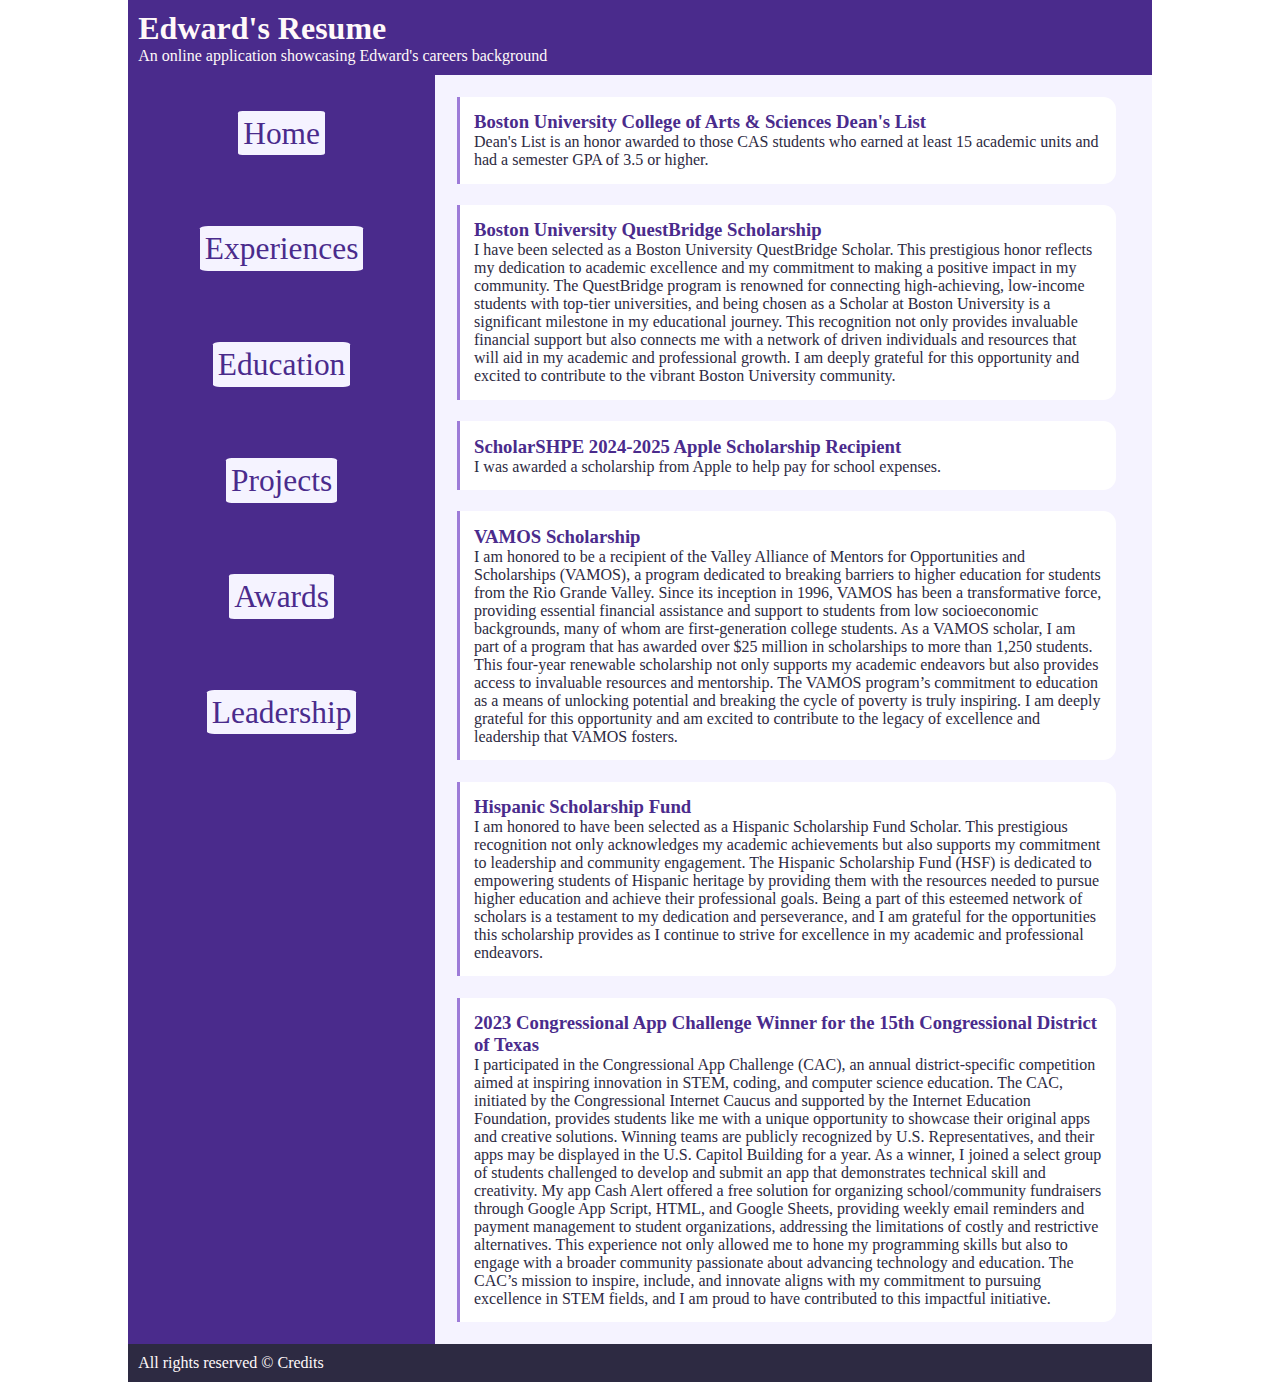
<file: awards.html>
<!DOCTYPE html>
<html lang="en">
    <head>
        <meta charset="UTF-8">
        <meta name="description" content="A website showcasing Edward Reyna's Online Resume">
        <title>Awards | Edward's Resume</title>
        <link rel="stylesheet" type="text/css" href="index.css">
    </head>
    <body>
        <div id="page-wrapper">
            <header>
                <h1>Edward's Resume</h1>
                <p>An online application showcasing Edward's careers background</p>
            </header>
            <div id="container">
                <nav>
                    <ul>
                        <li><a href="index.html">Home</a></li>
                        <li><a href="experiences.html">Experiences</a></li>
                        <li><a href="education.html">Education</a></li>
                        <li><a href="projects.html">Projects</a></li>
                        <li><a href="awards.html">Awards</a></li>
                        <li><a href="leadership.html">Leadership</a></li>
                    </ul>
                </nav>
                <main>
                    <div class="content-container">
                        <h3>Boston University College of Arts & Sciences Dean's List</h3>
                        <p>Dean's List is an honor awarded to those CAS students who earned at least 15 academic units and had a semester GPA of 3.5 or higher.</p>
                    </div>

                    <div class="content-container">
                        <h3>Boston University QuestBridge Scholarship</h3>
                        <p>I have been selected as a Boston University QuestBridge Scholar. This prestigious honor reflects my dedication to academic excellence and my commitment to making a positive impact in my community. The QuestBridge program is renowned for connecting high-achieving, low-income students with top-tier universities, and being chosen as a Scholar at Boston University is a significant milestone in my educational journey. This recognition not only provides invaluable financial support but also connects me with a network of driven individuals and resources that will aid in my academic and professional growth. I am deeply grateful for this opportunity and excited to contribute to the vibrant Boston University community.</p>
                    </div>

                    <div class="content-container">
                        <h3>ScholarSHPE 2024-2025 Apple Scholarship Recipient</h3>
                        <p>I was awarded a scholarship from Apple to help pay for school expenses.</p>
                    </div>

                    <div class="content-container">
                        <h3>VAMOS Scholarship</h3>
                        <p>I am honored to be a recipient of the Valley Alliance of Mentors for Opportunities and Scholarships (VAMOS), a program dedicated to breaking barriers to higher education for students from the Rio Grande Valley. Since its inception in 1996, VAMOS has been a transformative force, providing essential financial assistance and support to students from low socioeconomic backgrounds, many of whom are first-generation college students. As a VAMOS scholar, I am part of a program that has awarded over $25 million in scholarships to more than 1,250 students. This four-year renewable scholarship not only supports my academic endeavors but also provides access to invaluable resources and mentorship. The VAMOS program’s commitment to education as a means of unlocking potential and breaking the cycle of poverty is truly inspiring. I am deeply grateful for this opportunity and am excited to contribute to the legacy of excellence and leadership that VAMOS fosters.</p>
                    </div>

                    <div class="content-container">
                        <h3>Hispanic Scholarship Fund</h3>
                        <p>I am honored to have been selected as a Hispanic Scholarship Fund Scholar. This prestigious recognition not only acknowledges my academic achievements but also supports my commitment to leadership and community engagement. The Hispanic Scholarship Fund (HSF) is dedicated to empowering students of Hispanic heritage by providing them with the resources needed to pursue higher education and achieve their professional goals. Being a part of this esteemed network of scholars is a testament to my dedication and perseverance, and I am grateful for the opportunities this scholarship provides as I continue to strive for excellence in my academic and professional endeavors.</p>
                    </div>

                    <div class="content-container">
                        <h3>2023 Congressional App Challenge Winner for the 15th Congressional District of Texas</h3>
                        <p>I participated in the Congressional App Challenge (CAC), an annual district-specific competition aimed at inspiring innovation in STEM, coding, and computer science education. The CAC, initiated by the Congressional Internet Caucus and supported by the Internet Education Foundation, provides students like me with a unique opportunity to showcase their original apps and creative solutions. Winning teams are publicly recognized by U.S. Representatives, and their apps may be displayed in the U.S. Capitol Building for a year. As a winner, I joined a select group of students challenged to develop and submit an app that demonstrates technical skill and creativity. My app Cash Alert offered a free solution for organizing school/community fundraisers through Google App Script, HTML, and Google Sheets, providing weekly email reminders and payment management to student organizations, addressing the limitations of costly and restrictive alternatives. This experience not only allowed me to hone my programming skills but also to engage with a broader community passionate about advancing technology and education. The CAC’s mission to inspire, include, and innovate aligns with my commitment to pursuing excellence in STEM fields, and I am proud to have contributed to this impactful initiative.</p>
                    </div>
                    </main>
            </div>
            <footer>
                <p>All rights reserved &#169; <a href="">Credits</a></p>
            </footer>
        </div>
    </body>
</html>
</file>
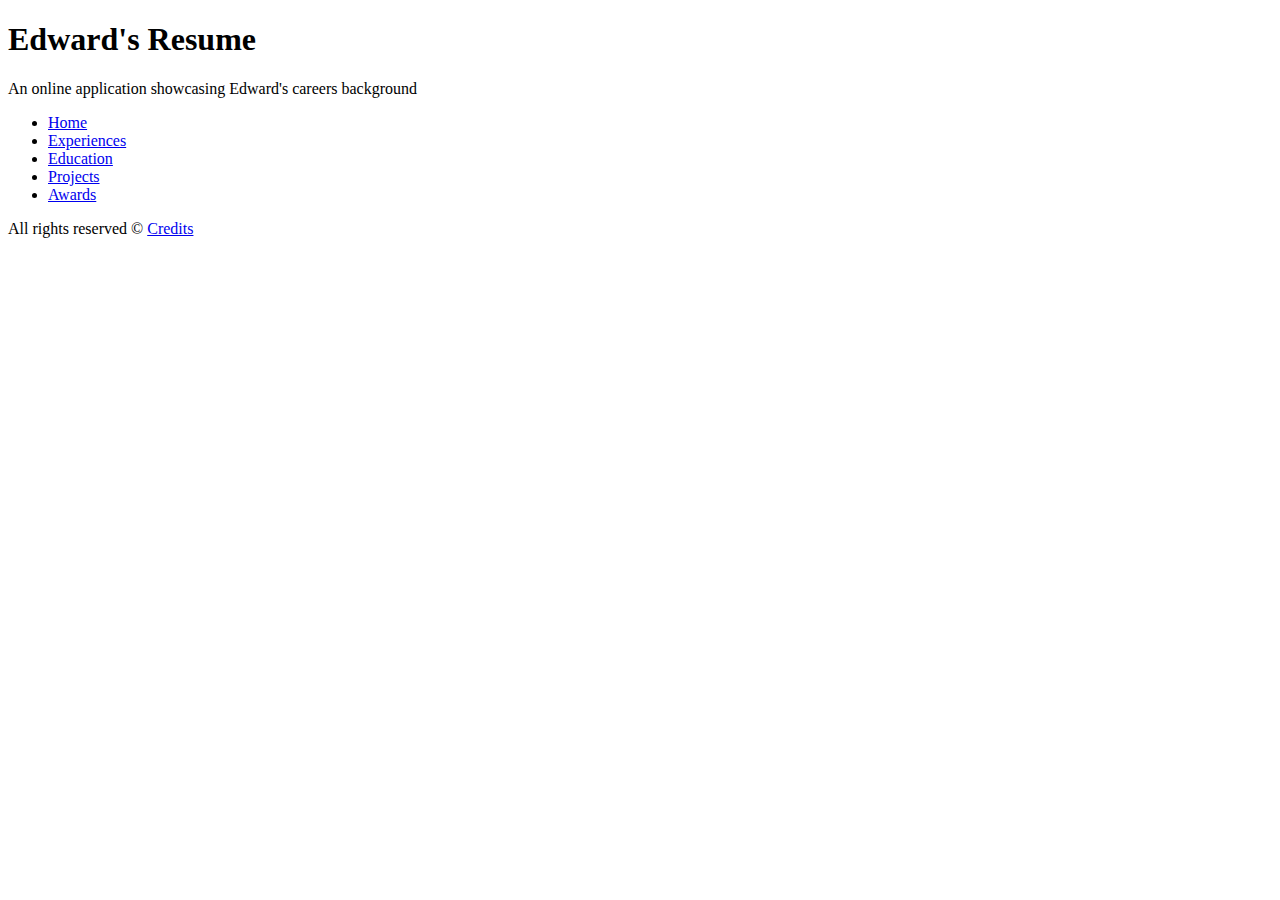
<file: credits.html>
<!DOCTYPE html>
<html lang="en">
<head>
    <meta charset="UTF-8">
    <title>Title</title>
</head>
<body>
<header>
  <h1>Edward's Resume</h1>
  <p>An online application showcasing Edward's careers background</p>
</header>
<nav>
  <ul>
    <li><a href="index.html">Home</a></li>
    <li><a href="experiences.html">Experiences</a></li>
    <li><a href="education.html">Education</a></li>
    <li><a href="projects.html">Projects</a></li>
    <li><a href="awards.html">Awards</a></li>
  </ul>
</nav>
<main>

</main>
<footer>
  <p>All rights reserved &#169; <a href="credits.html">Credits</a></p>
</footer>
</body>
</html>
</file>
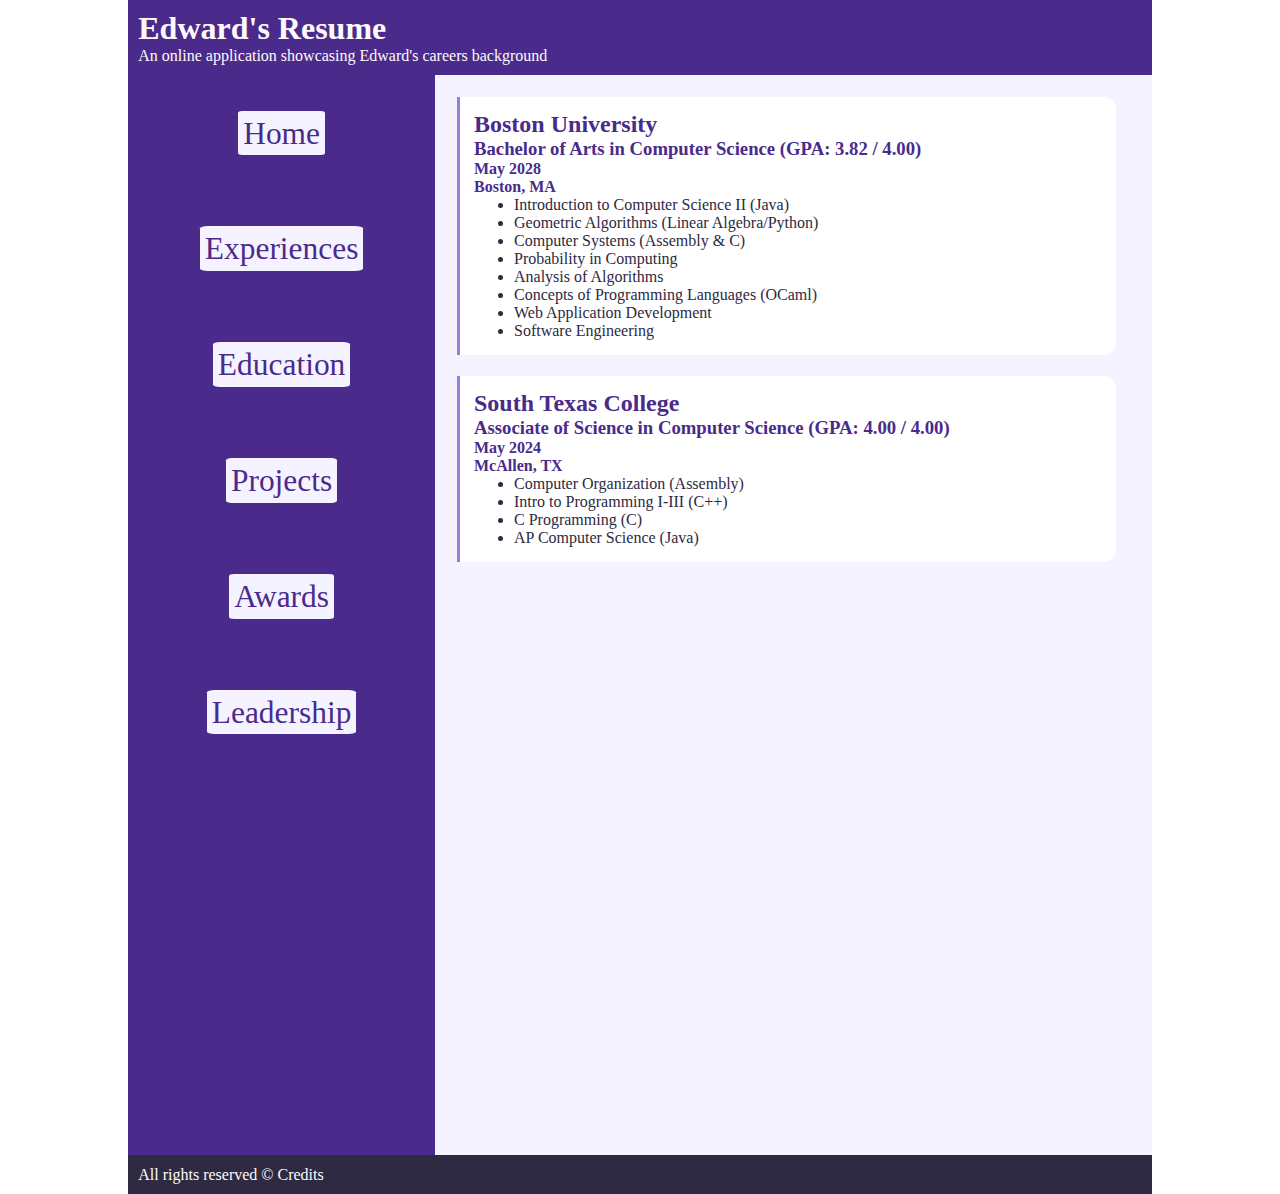
<file: education.html>
<!DOCTYPE html>
<html lang="en">
    <head>
        <meta charset="UTF-8">
        <meta name="description" content="A website showcasing Edward Reyna's Online Resume">
        <title>Education | Edward's Resume</title>
        <link rel="stylesheet" type="text/css" href="index.css">
    </head>
    <body>
        <div id="page-wrapper">
            <header>
                <h1>Edward's Resume</h1>
                <p>An online application showcasing Edward's careers background</p>
            </header>
            <div id="container">
                <nav>
                    <ul>
                        <li><a href="index.html">Home</a></li>
                        <li><a href="experiences.html">Experiences</a></li>
                        <li><a href="education.html">Education</a></li>
                        <li><a href="projects.html">Projects</a></li>
                        <li><a href="awards.html">Awards</a></li>
                        <li><a href="leadership.html">Leadership</a></li>
                    </ul>
                </nav>
                <main>
                    <div class="content-container">
                        <h2>Boston University</h2>
                        <h3>Bachelor of Arts in Computer Science (GPA: 3.82 / 4.00)</h3>
                        <h4>May 2028</h4>
                        <h4>Boston, MA</h4>
                        <ul>
                            <li>Introduction to Computer Science II (Java)</li>
                            <li>Geometric Algorithms (Linear Algebra/Python)</li>
                            <li>Computer Systems (Assembly & C)</li>
                            <li>Probability in Computing</li>
                            <li>Analysis of Algorithms</li>
                            <li>Concepts of Programming Languages (OCaml)</li>
                            <li>Web Application Development</li>
                            <li>Software Engineering</li>
                        </ul>
                    </div>

                    <div class="content-container">
                        <h2>South Texas College</h2>
                        <h3>Associate of Science in Computer Science (GPA: 4.00 / 4.00)</h3>
                        <h4>May 2024</h4>
                        <h4>McAllen, TX</h4>
                        <ul>
                            <li>Computer Organization (Assembly)</li>
                            <li>Intro to Programming I-III (C++) </li>
                            <li>C Programming (C)</li>
                            <li>AP Computer Science (Java)</li>
                        </ul>
                    </div>
                </main>
            </div>
            <footer>
                <p>All rights reserved &#169; <a href="">Credits</a></p>
            </footer>
        </div>
    </body>
</html>
</file>
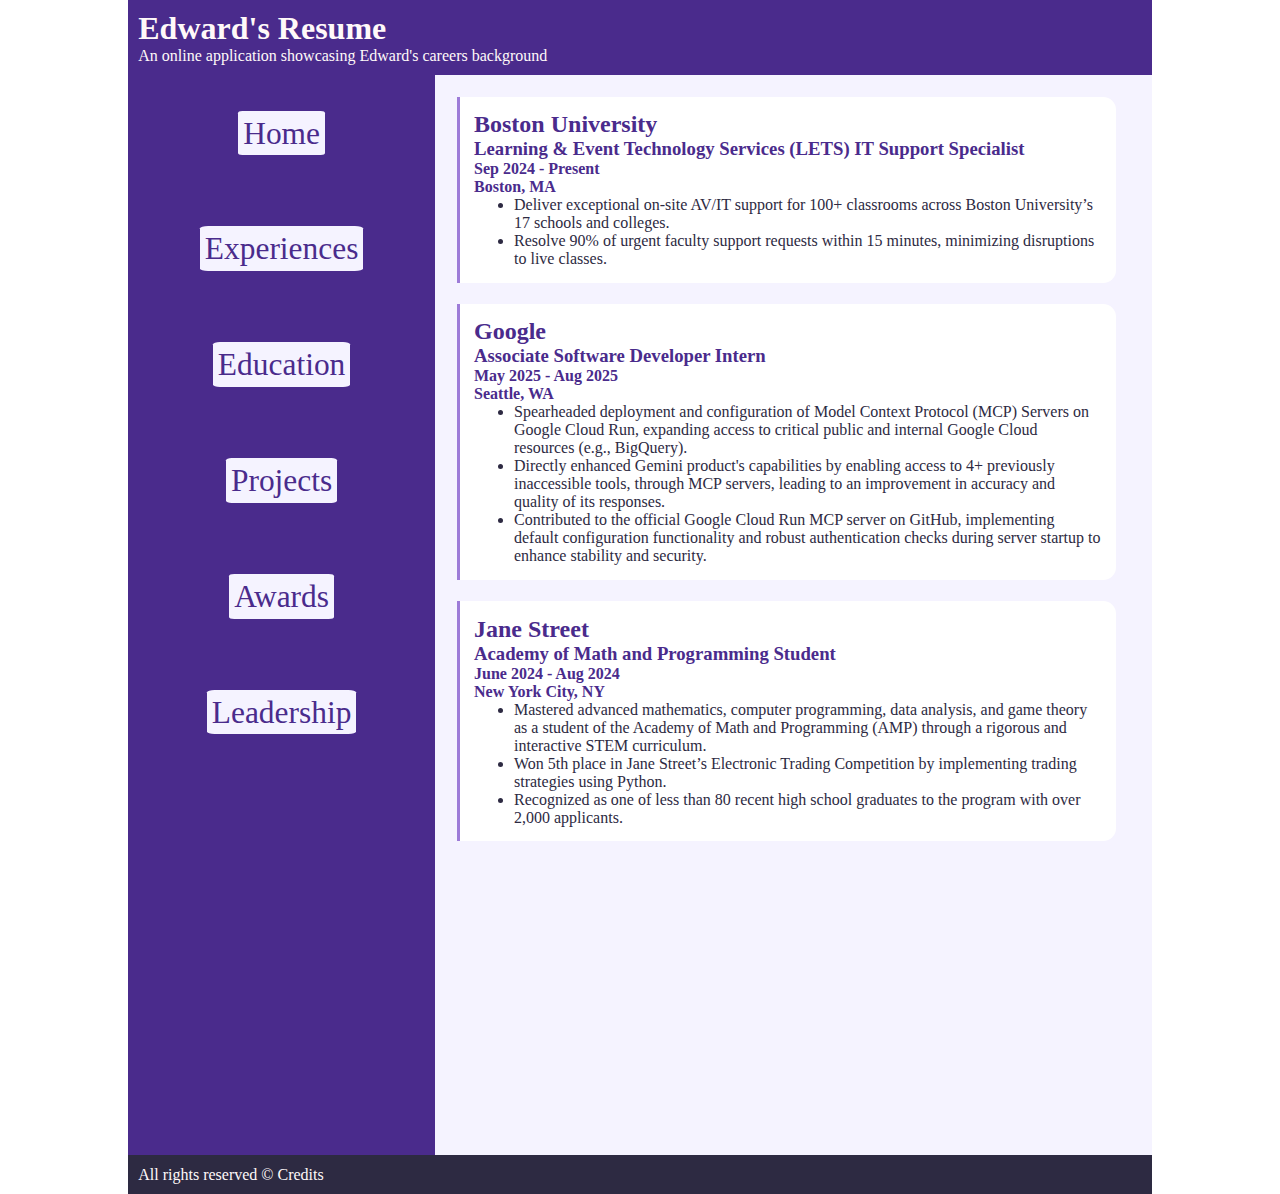
<file: experiences.html>
<!DOCTYPE html>
<html lang="en">
    <head>
        <meta charset="UTF-8">
        <meta name="description" content="A website showcasing Edward Reyna's Online Resume">
        <title>Experiences | Edward's Resume</title>
        <link rel="stylesheet" type="text/css" href="index.css">
    </head>
    <body>
        <div id="page-wrapper">
            <header>
                <h1>Edward's Resume</h1>
                <p>An online application showcasing Edward's careers background</p>
            </header>
            <div id="container">
                <nav>
                    <ul>
                        <li><a href="index.html">Home</a></li>
                        <li><a href="experiences.html">Experiences</a></li>
                        <li><a href="education.html">Education</a></li>
                        <li><a href="projects.html">Projects</a></li>
                        <li><a href="awards.html">Awards</a></li>
                        <li><a href="leadership.html">Leadership</a></li>
                    </ul>
                </nav>
                <main>
                    <div class="content-container">
                        <h2>Boston University</h2>
                        <h3>Learning & Event Technology Services (LETS) IT Support Specialist</h3>
                        <h4>Sep 2024 - Present</h4>
                        <h4>Boston, MA</h4>
                        <ul>
                            <li>Deliver exceptional on-site AV/IT support for 100+ classrooms across Boston University’s 17 schools and colleges.</li>
                            <li>Resolve 90% of urgent faculty support requests within 15 minutes, minimizing disruptions to live classes.</li>
                        </ul>
                    </div>

                    <div class="content-container">
                        <h2>Google</h2>
                        <h3>Associate Software Developer Intern</h3>
                        <h4>May 2025 - Aug 2025</h4>
                        <h4>Seattle, WA</h4>
                        <ul>
                            <li>Spearheaded deployment and configuration of Model Context Protocol (MCP) Servers on Google Cloud Run, expanding access to critical public and internal Google Cloud resources (e.g., BigQuery).</li>
                            <li>Directly enhanced Gemini product's capabilities by enabling access to 4+ previously inaccessible tools, through MCP servers, leading to an improvement in accuracy and quality of its responses.</li>
                            <li>Contributed to the official Google Cloud Run MCP server on GitHub, implementing default configuration functionality and robust authentication checks during server startup to enhance stability and security.</li>
                        </ul>
                    </div>

                    <div class="content-container">
                        <h2>Jane Street</h2>
                        <h3>Academy of Math and Programming Student</h3>
                        <h4>June 2024 - Aug 2024</h4>
                        <h4>New York City, NY</h4>
                        <ul>
                            <li>Mastered advanced mathematics, computer programming, data analysis, and game theory as a student of the Academy of Math and Programming (AMP) through a rigorous and interactive STEM curriculum.</li>
                            <li>Won 5th place in Jane Street’s Electronic Trading Competition by implementing trading strategies using Python.</li>
                            <li>Recognized as one of less than 80 recent high school graduates to the program with over 2,000 applicants.</li>
                        </ul>
                    </div>
                </main>
            </div>
            <footer>
                <p>All rights reserved &#169; <a href="">Credits</a></p>
            </footer>
        </div>
    </body>
</html>
</file>
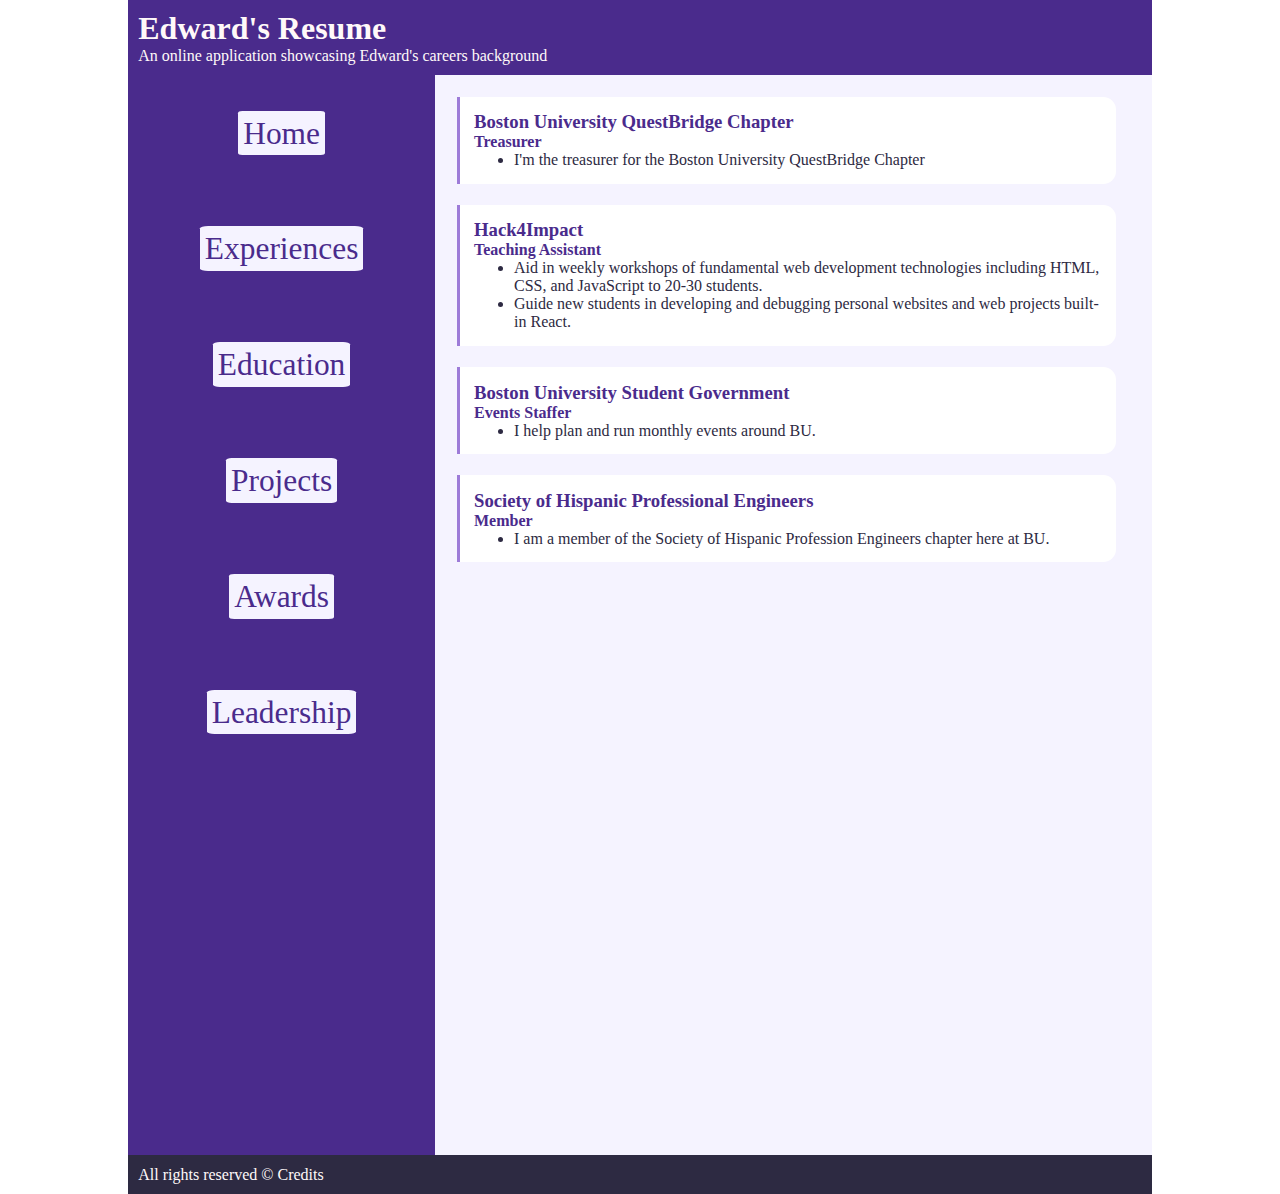
<file: leadership.html>
<!DOCTYPE html>
<html lang="en">
<head>
    <meta charset="UTF-8">
    <meta name="description" content="A website showcasing Edward Reyna's Online Resume">
    <title>Leadership | Edward's Resume</title>
    <link rel="stylesheet" type="text/css" href="index.css">
</head>
<body>
<div id="page-wrapper">
    <header>
        <h1>Edward's Resume</h1>
        <p>An online application showcasing Edward's careers background</p>
    </header>
    <div id="container">
        <nav>
            <ul>
                <li><a href="index.html">Home</a></li>
                <li><a href="experiences.html">Experiences</a></li>
                <li><a href="education.html">Education</a></li>
                <li><a href="projects.html">Projects</a></li>
                <li><a href="awards.html">Awards</a></li>
                <li><a href="leadership.html">Leadership</a></li>
            </ul>
        </nav>
        <main>
            <div class="content-container">
                <h3>Boston University QuestBridge Chapter</h3>
                <h4>Treasurer</h4>
                <ul>
                    <li>I'm the treasurer for the Boston University QuestBridge Chapter</li>
                </ul>
            </div>

            <div class="content-container">
                <h3>Hack4Impact</h3>
                <h4>Teaching Assistant</h4>
                <ul>
                    <li>Aid in weekly workshops of fundamental web development technologies including HTML, CSS, and JavaScript to 20-30 students.</li>
                    <li>Guide new students in developing and debugging personal websites and web projects built-in React.</li>
                </ul>
            </div>

            <div class="content-container">
                <h3>Boston University Student Government</h3>
                <h4>Events Staffer</h4>
                <ul>
                    <li>I help plan and run monthly events around BU.</li>
                </ul>
            </div>

            <div class="content-container">
                <h3>Society of Hispanic Professional Engineers</h3>
                <h4>Member</h4>
                <ul>
                    <li>I am a member of the Society of Hispanic Profession Engineers chapter here at BU.</li>
                </ul>
            </div>
        </main>
    </div>
    <footer>
        <p>All rights reserved &#169; <a href="">Credits</a></p>
    </footer>
</div>
</body>

</html>
</file>
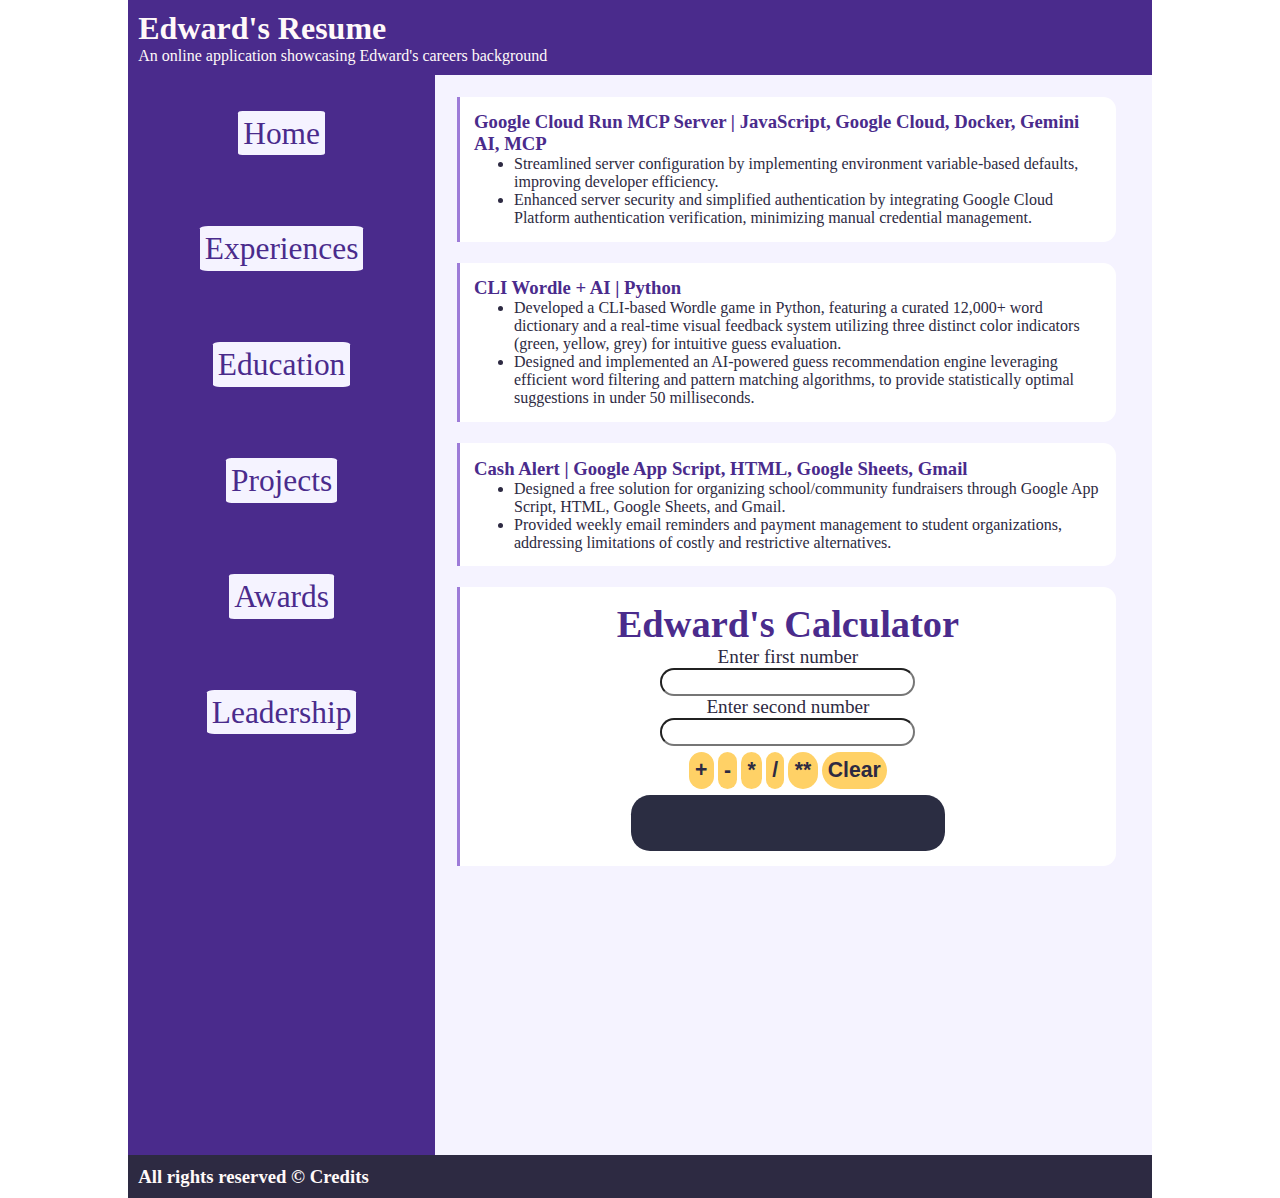
<file: projects.html>
<!DOCTYPE html>
<html lang="en">
  <head>
      <meta charset="UTF-8">
      <meta name="description" content="A website showcasing Edward Reyna's Online Resume">
      <title>Projects | Edward's Resume</title>
      <link rel="stylesheet" type="text/css" href="index.css">
  </head>
  <body>
        <div id="page-wrapper">
            <header>
                <h1>Edward's Resume</h1>
                <p>An online application showcasing Edward's careers background</p>
            </header>
            <div id="container">
                <nav>
                    <ul>
                        <li><a href="index.html">Home</a></li>
                        <li><a href="experiences.html">Experiences</a></li>
                        <li><a href="education.html">Education</a></li>
                        <li><a href="projects.html">Projects</a></li>
                        <li><a href="awards.html">Awards</a></li>
                        <li><a href="leadership.html">Leadership</a></li>
                    </ul>
                </nav>
                <main>
                    <div class="content-container">
                        <h3><a href="https://github.com/GoogleCloudPlatform/cloud-run-mcp" target="_blank">Google Cloud Run MCP Server</a> | JavaScript, Google Cloud, Docker, Gemini AI, MCP</h3>
                        <ul>
                            <li>Streamlined server configuration by implementing environment variable-based defaults, improving developer efficiency.</li>
                            <li>Enhanced server security and simplified authentication by integrating Google Cloud Platform authentication verification, minimizing manual credential management.</li>
                        </ul>
                    </div>
                    <div class="content-container">
                        <h3>CLI Wordle + AI | Python</h3>
                        <ul>
                            <li>Developed a CLI-based Wordle game in Python, featuring a curated 12,000+ word dictionary and a real-time visual feedback system utilizing three distinct color indicators (green, yellow, grey) for intuitive guess evaluation.</li>
                            <li>Designed and implemented an AI-powered guess recommendation engine leveraging efficient word filtering and pattern matching algorithms, to provide statistically optimal suggestions in under 50 milliseconds.</li>
                        </ul>
                    </div>
                    <div class="content-container">
                        <h3><a href="https://github.com/EdRey24/CashAlert" target="_blank">Cash Alert</a> | Google App Script, HTML, Google Sheets, Gmail</h3>
                        <ul>
                            <li>Designed a free solution for organizing school/community fundraisers through Google App Script, HTML, Google Sheets, and Gmail.</li>
                            <li>Provided weekly email reminders and payment management to student organizations, addressing limitations of costly and restrictive alternatives.</li>
                        </ul>
                    </div>

                    <div id="calc-container" class="content-container">
                        <h2>Edward's Calculator</h2>
                        <label for="first-num">Enter first number</label>
                        <input type="text" id="first-num">
                        <label for="second-num">Enter second number</label>
                        <input type="text" id="second-num">
                        <button onclick="addition()">+</button>
                        <button onclick="subtraction()">-</button>
                        <button onclick="multiplication()">*</button>
                        <button onclick="division()">/</button>
                        <button onclick="power()">**</button>
                        <button onclick="clearCalc()">Clear</button>
                        <h3 id="output"></h3>
                    </div>
                </main>
            </div>
            <footer>
                <h3 id="credits">All rights reserved &#169; <a href="">Credits</a></h3>
            </footer>
        </div>
        <script src="calculator.js"></script>
  </body>
</html>
</file>
<file: index.css>
*{
    margin: 0; /* Remove default margins */
    box-sizing: border-box;
}

#page-wrapper{
    width: 80vw; /* 80% of the hardware display */
    background-color: #F5F3FF;
    margin: 0 auto;
}

#container{
    width: 100%; /* 100% of the parent */
    display: flex;
    flex-direction: row;
}

nav{
    width: 30%; /* 30% of the container width */
    background-color: #4A2B8C;
}

nav ul{
    padding-left: 0; /* Removes left indentation */
    list-style: none; /* Removes bullets */
    display: flex;
    flex-direction: column;
    align-items: center; /* Vertical alignment */
}

nav li{
    width: 80%;
    padding: 1%;
    margin: 12% auto;
    text-align: center;
}

nav a{
    background-color: #F5F3FF;
    color: #4A2B8C;
    text-decoration: none;
    font-size: calc(2px + 2.3vw);
    padding: 2% 2%;
    border-radius: 5%;
}

main{
    min-height: 120vh; /* Minimum height of 120% of the hardware display */
    height: auto; /* If there is overflow then we expand the height */
    width: 70%; /* 70% of the container width */
    background-color: #F5F3FF;
    color: #2D2A42;
}

#main{
    padding: 1% 2%;
}

#bio{
    display: flex;
    flex-direction: row;
    justify-content: space-evenly;
    text-align: center;
    align-items: center;
    width: 100%;
    margin: 5% 0;
}

h2, h3, h4, .content-container a {
    color: #4A2B8C;
}

#main h3{
    text-align: center;
    margin: 2% 0;
    font-size: calc(2px + 2vw);
}

main img{
    max-width: 40%;
}

#bio p, #intro{
    font-size: calc(2px + 2vw); /* Make font size responsive */
    padding: 2%; /* Add some padding for spacing between bio and img */
}

header, footer{
    padding: 1%; /* Add some size to the header and footer boxes */
    color: #FFF9F9; /* Set the text color to white */
}

header {
    background-color: #4A2B8C; /* Deep Plum header background */
}

footer{
    background-color: #2D2A42; /* Dark Charcoal Purple footer background */
}

#credits, a{
    text-decoration: none; /* Get rid of the underline for the credits link */
    color: #FFF9F9; /* Set the color to white */
}

.content-container{
    margin: 3% 5% 3% 3%; /* Add responsive spacing to each listed project, experience, etc */
    padding: 2% 2%; /* Add some responsive padding so the boxes aren't so squished */
    background-color: #FFFFFF; /* White content containers */
    border-left: 0.25vw solid #9D7BD8; /* Accent border */
    border-radius: 0 1vw 1vw 0; /* Curve the edges on both corners on the right */
    color: #2D2A42; /* Set the text color to Dark Charcoal Purple */
}

#calc-container{
    text-align: center; /* Center operation buttons, labels, and output */
}

#calc-container h2 {
    font-size: 3vw; /* Make the calculator title responsive */
}

input, label{
    display: block; /* Make input tags into block type */
    margin: auto; /* Center block type input */
    border-radius: 2vw; /* Give the input boxes round border */
    font-size: 1.5vw; /* Make the font size responsive */
    text-align: center; /* Align the inputted numbers to the center */
}

button{
    background-color: #FFD166; /* Make operations buttons yellow */
    color: #2D2A42; /* Make the color of the operations to dark purple */
    border: none; /* Remove the border of the buttons */
    border-radius: 2vw; /* Make the buttons round */
    padding: 1%; /* Add some responsive padding to make bigger buttons */
    margin: 1% auto; /* Add some responsive margin to create spacing */
    font-size: calc(2px + 1.5vw); /* Make the font size responsive */
    font-weight: bold; /* Make the operations bold */
}

#output{
    background-color: #2B2D42; /* Create a distinctive box for the output */
    padding: 4.5%; /* Add some padding to make it bigger */
    margin: auto; /* Center the output box */
    max-width: 50%; /* Restrict the max width of the box to 50% */
    border-radius: 1.5vw; /* Curve all the corners */
    font-size: calc(2px + 2vw); /* Make the font size responsive */
}

@media screen and (max-width: 1000px){
    header{
        text-align: center;
    }

    #container{
        flex-direction: column;
    }

    nav{
        width: 100%;
    }

    nav ul{
        display: flex;
        flex-direction: row;
        justify-content: center;
    }

    nav li{
        margin: 2% 1%;
    }

    nav a{
        font-size: calc(2px + 2.3vw);
    }

    main{
        width: 100%;
    }

    #bio{
        flex-direction: column;
    }

    .content-container{
        align-items: center;
        margin-top: 6%;
    }
}

@media screen and (max-width: 750px){
    nav li{
        width: 60%;
        margin-left: 0;
        margin-right: 0;
    }

    nav a{
        font-size: calc(2px + 2.5vw);
    }
}
</file>
